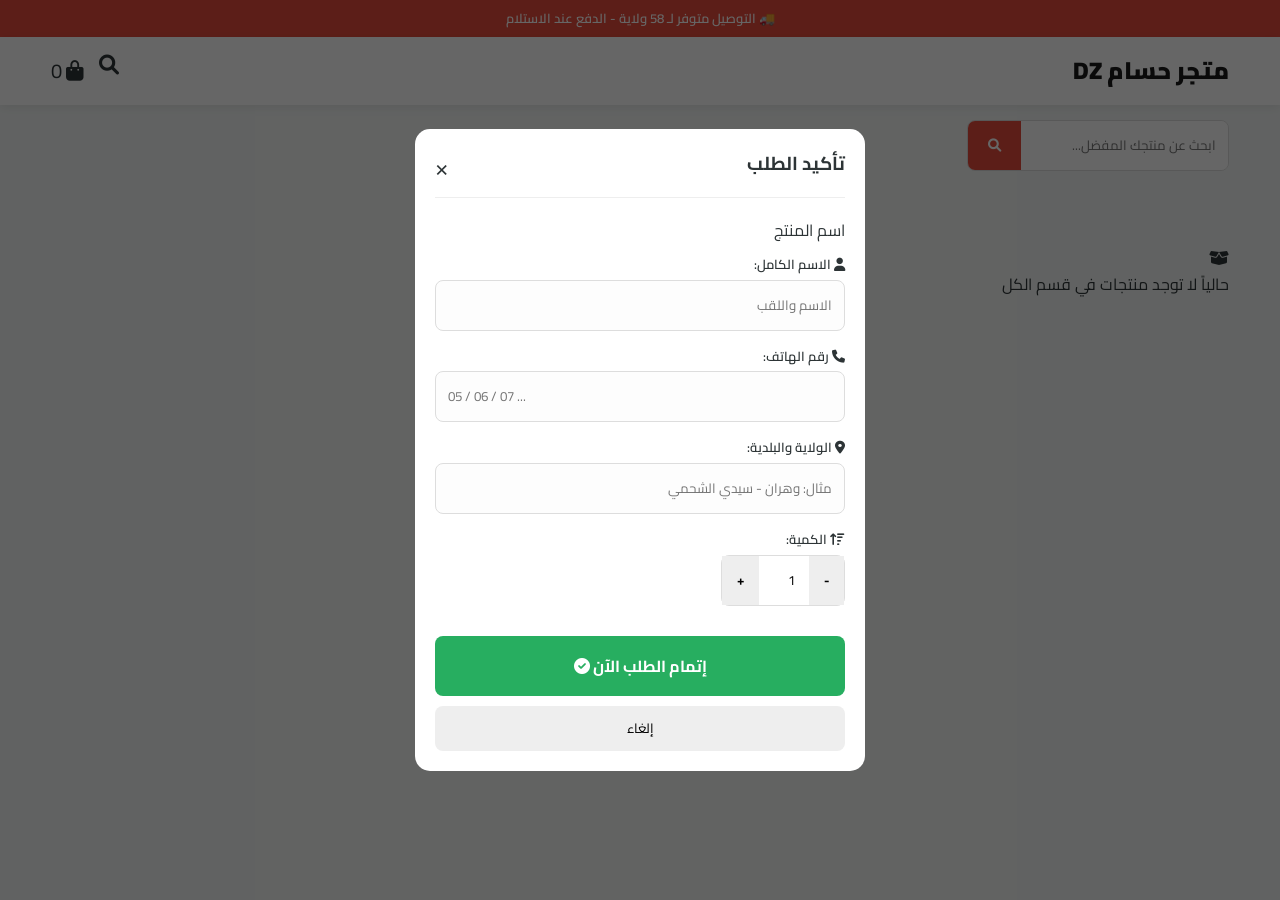
<file: index.html>
<!DOCTYPE html>
<html lang="ar" dir="rtl">
<head>
    <meta charset="UTF-8">
    <meta name="viewport" content="width=device-width, initial-scale=1.0">
    <title>Stour00 | متجر حسام DZ</title>
    <link rel="stylesheet" href="https://cdnjs.cloudflare.com/ajax/libs/font-awesome/6.0.0/css/all.min.css">
    <link href="https://fonts.googleapis.com/css2?family=Cairo:wght@400;600;700;900&display=swap" rel="stylesheet">
    <link rel="stylesheet" href="style.css">
</head>
<body>

    <div class="announcement-bar">
        <p>🚚 التوصيل متوفر لـ 58 ولاية - الدفع عند الاستلام</p>
    </div>

    <header class="main-header">
        <div class="container">
            <div class="logo">
                <h1 id="store-name">Stour<span>00</span></h1>
            </div>
            <div class="header-icons">
                <i class="fas fa-search search-trigger"></i>
                <div class="cart-icon">
                    <i class="fas fa-shopping-bag"></i>
                    <span id="cart-count">0</span>
                </div>
            </div>
        </div>
    </header>

    <section class="search-section">
        <div class="container">
            <div class="search-wrapper">
                <input type="text" id="search-input" placeholder="ابحث عن منتجك المفضل...">
                <button><i class="fas fa-search"></i></button>
            </div>
        </div>
    </section>

    <nav class="categories-nav">
        <div class="container" style="display: flex; gap: 10px; justify-content: center; flex-wrap: wrap;">
            <button class="category-item active" onclick="filterByCategory('الكل')">الكل</button>
            <button class="category-item" id="btn-shoes" onclick="filterByCategory('أحذية')">أحذية</button>
            <button class="category-item" id="btn-clothes" onclick="filterByCategory('ملابس')">ملابس</button>
            <button class="category-item" id="btn-acc" onclick="filterByCategory('إكسسوارات')">إكسسوارات</button>
        </div>
    </nav>

    <main class="container">
        <div id="no-products" class="no-products-msg" style="display: none;">
            <i class="fas fa-box-open"></i>
            <p>حالياً لا توجد منتجات متوفرة في هذا القسم</p>
        </div>
        
        <div id="products-list" class="products-grid"></div>
    </main>

    <div id="order-modal" class="modal">
        <div class="modal-content">
            <div class="modal-header">
                <h3>تأكيد الطلب</h3>
                <span id="cancel-btn-top" onclick="document.getElementById('order-modal').style.display='none'" style="cursor:pointer; font-size:24px;">&times;</span>
            </div>
            <div class="product-summary-mini">
                <p id="modal-product-name">اسم المنتج</p>
                <p id="modal-product-price" class="price-tag"></p>
            </div>
            <form id="purchase-form">
                <div class="form-group">
                    <label><i class="fas fa-user"></i> الاسم الكامل:</label>
                    <input type="text" id="customer-name" placeholder="الاسم واللقب" required>
                </div>
                <div class="form-group">
                    <label><i class="fas fa-phone"></i> رقم الهاتف:</label>
                    <input type="tel" id="customer-phone" placeholder="05 / 06 / 07 ..." required>
                </div>
                <div class="form-group">
                    <label><i class="fas fa-map-marker-alt"></i> الولاية والبلدية:</label>
                    <input type="text" id="customer-address" placeholder="مثال: وهران - سيدي الشحمي" required>
                </div>
                <div class="form-group">
                    <label><i class="fas fa-sort-amount-up"></i> الكمية:</label>
                    <div class="quantity-control">
                        <button type="button" onclick="changeQty(-1)">-</button>
                        <input type="number" id="order-quantity" value="1" min="1" readonly>
                        <button type="button" onclick="changeQty(1)">+</button>
                    </div>
                </div>
                
                <button type="button" id="confirm-btn" class="btn-order-final">
                    إتمام الطلب الآن <i class="fas fa-check-circle"></i>
                </button>
                <button type="button" id="cancel-btn" class="btn-cancel" style="width: 100%; margin-top: 10px; background: #eee; border: none; padding: 10px; border-radius: 8px;">إلغاء</button>
            </form>
        </div>
    </div>

    <div id="success-screen" class="success-overlay" style="display: none;">
        <div class="success-card">
            <div class="check-animation">
                <i class="fas fa-check-circle"></i>
            </div>
            <h2>تم تسجيل طلبك!</h2>
            <p>سيتم الاتصال بك خلال 24 ساعة لتأكيد التوصيل.</p>
            <button onclick="location.reload()" class="btn-back">مواصلة التسوق</button>
        </div>
    </div>

    <script src="script.js"></script>
</body>
</html>
</file>
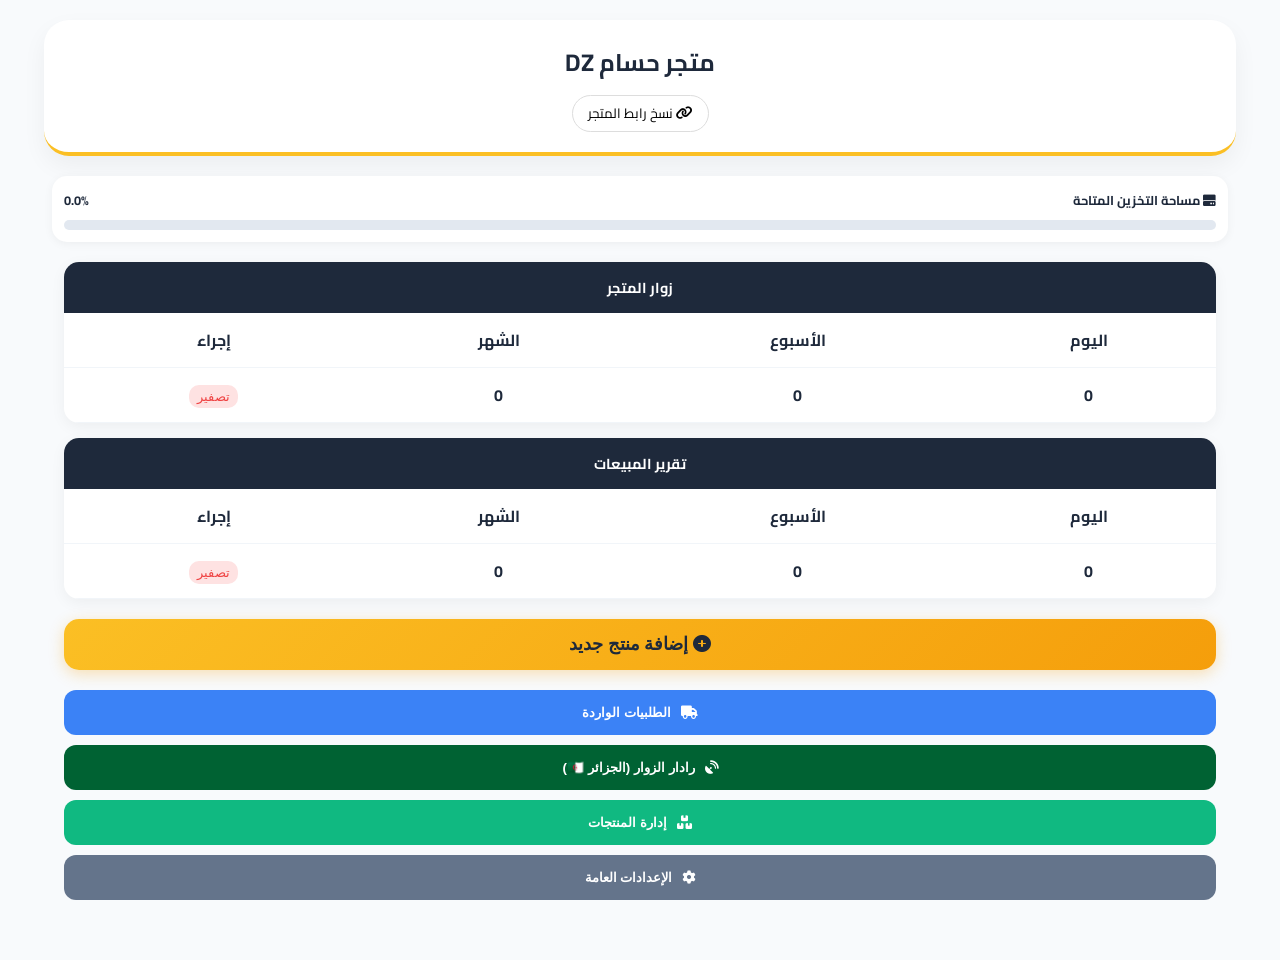
<file: admin.html>
<!DOCTYPE html>
<html lang="ar" dir="rtl">
<head>
    <meta charset="UTF-8">
    <meta name="viewport" content="width=device-width, initial-scale=1.0">
    <title>لوحة تحكم Stour00 | الإدارة الاحترافية</title>
    <link rel="stylesheet" href="admin-style.css">
    <link rel="stylesheet" href="https://cdnjs.cloudflare.com/ajax/libs/font-awesome/6.0.0/css/all.min.css">
    <link href="https://fonts.googleapis.com/css2?family=Cairo:wght@400;700;900&display=swap" rel="stylesheet">
    <style>
        :root {
            --primary-gold: #fbbf24;
            --deep-blue: #1e293b;
            --cloud-white: #ffffff;
            --sexy-gradient: linear-gradient(135.0deg, #fbbf24 0%, #f59e0b 100%);
            --success-green: #10b981;
            --algeria-green: #006233;
        }

        body { font-family: 'Cairo', sans-serif; background-color: #f8fafc; margin: 0; padding-bottom: 50px; }

        .cloud-title {
            background: var(--cloud-white);
            border-radius: 25px;
            padding: 20px;
            box-shadow: 0 10px 25px rgba(0,0,0,0.05);
            margin: 20px auto;
            width: 90%;
            border-bottom: 4px solid var(--primary-gold);
            text-align: center;
        }

        .storage-container {
            width: 90%;
            margin: 15px auto 20px;
            background: #fff;
            border-radius: 15px;
            padding: 12px;
            box-shadow: 0 2px 10px rgba(0,0,0,0.05);
        }
        .storage-bar-bg { width: 100%; background: #e2e8f0; height: 10px; border-radius: 10px; overflow: hidden; margin-top: 8px; }
        #storage-bar { width: 0%; height: 100%; background: var(--success-green); transition: 0.5s; }

        .admin-table {
            width: 90%;
            margin: 15px auto;
            background: white;
            border-radius: 15px;
            overflow: hidden;
            box-shadow: 0 4px 15px rgba(0,0,0,0.05);
            border-collapse: collapse;
        }
        .admin-table th { background: var(--deep-blue); color: white; padding: 12px; font-size: 0.9rem; }
        .admin-table td { padding: 12px; text-align: center; border-bottom: 1px solid #f1f5f9; font-weight: bold; }

        .sexy-add-btn {
            background: var(--sexy-gradient);
            color: var(--deep-blue);
            padding: 15px;
            font-size: 1.1rem;
            font-weight: 900;
            border-radius: 15px;
            width: 90%;
            margin: 20px auto;
            display: block;
            border: none;
            cursor: pointer;
            box-shadow: 0 4px 15px rgba(245, 158, 11, 0.3);
        }

        .nav-item {
            width: 90%;
            margin: 10px auto;
            padding: 15px;
            border-radius: 12px;
            border: none;
            font-weight: bold;
            display: flex;
            align-items: center;
            justify-content: center;
            gap: 10px;
            color: white;
            cursor: pointer;
            transition: 0.3s;
        }
        .btn-orders-new { background: #3b82f6; position: relative; }
        .btn-products-new { background: #10b981; }
        .btn-radar-new { background: var(--algeria-green); }
        .btn-settings-new { background: #64748b; }

        .modal { display: none; position: fixed; inset: 0; background: rgba(0,0,0,0.7); z-index: 1000; align-items: center; justify-content: center; padding: 20px; }
        .modal-content { background: white; width: 100%; max-width: 450px; border-radius: 20px; padding: 25px; max-height: 90vh; overflow-y: auto; }
        .admin-input { width: 100%; padding: 12px; margin-bottom: 15px; border: 1px solid #ddd; border-radius: 10px; font-family: 'Cairo'; box-sizing: border-box; background-color: #fff;}
        .upload-area { border: 2px dashed #cbd5e1; padding: 20px; text-align: center; border-radius: 15px; cursor: pointer; color: #64748b; }
        
        select.admin-input {
            cursor: pointer;
            border-right: 5px solid var(--primary-gold);
            font-weight: bold;
        }

        .settings-group {
            background: #f8fafc;
            padding: 15px;
            border-radius: 12px;
            margin-bottom: 15px;
            border: 1px solid #e2e8f0;
        }
        .settings-group label {
            display: block;
            margin-bottom: 8px;
            font-weight: bold;
            color: var(--deep-blue);
            font-size: 0.85rem;
        }
    </style>
</head>
<body>

    <div class="cloud-title">
        <h1 id="display-store-name" style="margin:0; font-size: 1.5rem;">متجر حسام DZ</h1>
        <button onclick="copyStoreLink()" style="background:none; border:1px solid #ddd; padding:5px 15px; border-radius:20px; margin-top:10px; cursor:pointer; font-family:'Cairo';">
            <i class="fas fa-link"></i> نسخ رابط المتجر
        </button>
    </div>

    <div class="storage-container">
        <div style="display:flex; justify-content:space-between; font-size:0.8rem; font-weight:bold;">
            <span><i class="fas fa-hdd"></i> مساحة التخزين المتاحة</span>
            <span id="storage-percent">0%</span>
        </div>
        <div class="storage-bar-bg">
            <div id="storage-bar"></div>
        </div>
    </div>

    <table class="admin-table">
        <tr><th colspan="4">زوار المتجر</th></tr>
        <tr><td>اليوم</td><td>الأسبوع</td><td>الشهر</td><td>إجراء</td></tr>
        <tr>
            <td id="v-day">0</td><td id="v-week">0</td><td id="v-month">0</td>
            <td><button onclick="resetVisitors()" style="background:#fee2e2; color:#ef4444; border:none; border-radius:10px; padding:4px 8px;">تصفير</button></td>
        </tr>
    </table>

    <table class="admin-table">
        <tr><th colspan="4">تقرير المبيعات</th></tr>
        <tr><td>اليوم</td><td>الأسبوع</td><td>الشهر</td><td>إجراء</td></tr>
        <tr>
            <td id="s-day">0</td><td id="s-week">0</td><td id="s-month">0</td>
            <td><button onclick="resetSales()" style="background:#fee2e2; color:#ef4444; border:none; border-radius:10px; padding:4px 8px;">تصفير</button></td>
        </tr>
    </table>

    <button class="sexy-add-btn" onclick="openAddModal()">
        <i class="fas fa-plus-circle"></i> إضافة منتج جديد
    </button>

    <div class="vertical-nav">
        <button class="nav-item btn-orders-new" onclick="toggleOrders()">
            <i class="fas fa-truck"></i> الطلبيات الواردة 
            <span id="order-badge" style="background:white; color:#3b82f6; padding:2px 8px; border-radius:10px; font-size:12px; display:none;">0</span>
        </button>
        <button class="nav-item btn-radar-new" onclick="toggleRadar()">
            <i class="fas fa-satellite-dish"></i> رادار الزوار (الجزائر 🇩🇿)
        </button>
        <button class="nav-item btn-products-new" onclick="toggleProductsList()">
            <i class="fas fa-boxes"></i> إدارة المنتجات
        </button>
        <button class="nav-item btn-settings-new" onclick="openSettings()">
            <i class="fas fa-cog"></i> الإعدادات العامة
        </button>
    </div>

    <div id="radar-container" style="display:none; padding: 15px;">
        <h2 style="text-align:center; font-size:1.1rem; color: var(--algeria-green);">📡 نشاط الزوار حالياً</h2>
        <div id="visitors-list"></div>
    </div>
    <div id="orders-container" style="display:none; padding: 15px;">
        <h2 style="text-align:center; font-size:1.1rem;">📦 الطلبات الجديدة</h2>
        <div id="orders-list"></div>
    </div>
    <div id="admin-products-container" style="display:none; padding: 15px;">
        <h2 style="text-align:center; font-size:1.1rem;">🛠️ تعديل المنتجات</h2>
        <div id="admin-products-list"></div>
    </div>

    <div id="add-modal" class="modal">
        <div class="modal-content">
            <h3 style="margin-top:0;">إضافة منتج جديد</h3>
            <input type="text" id="p-name" placeholder="اسم المنتج" class="admin-input">
            
            <label style="display:block; margin-bottom:5px; font-size:0.9rem; font-weight:bold;">اختر قسم المنتج:</label>
            <select id="p-category" class="admin-input">
                </select>

            <textarea id="p-desc" placeholder="وصف المنتج" class="admin-input" rows="3"></textarea>
            
            <div style="display:flex; gap:10px;">
                <input type="number" id="p-price" placeholder="السعر الحالي" class="admin-input">
                <input type="number" id="p-old-price" placeholder="السعر القديم" class="admin-input">
            </div>

            <div style="background:#f1f5f9; padding:10px; border-radius:10px; margin-bottom:15px;">
                <label style="font-size:0.9rem; font-weight:bold;">تفعيل عداد العرض؟</label>
                <input type="checkbox" id="p-timer" onchange="document.getElementById('t-inputs').style.display = this.checked ? 'flex' : 'none'">
                <div id="t-inputs" style="display:none; gap:10px; margin-top:10px;">
                    <input type="number" id="p-hours" placeholder="ساعة" class="admin-input" style="margin:0;">
                    <input type="number" id="p-minutes" placeholder="دقيقة" class="admin-input" style="margin:0;">
                </div>
            </div>

            <div class="upload-area" onclick="document.getElementById('p-image').click()">
                <i class="fas fa-image" style="font-size:2rem;"></i>
                <p>رفع صورة المنتج</p>
                <input type="file" id="p-image" hidden accept="image/*">
            </div>

            <div style="display:flex; gap:10px; margin-top:20px;">
                <button onclick="saveProduct()" style="flex:2; background:var(--success-green); color:white; border:none; padding:12px; border-radius:10px; font-weight:bold;">حفظ المنتج</button>
                <button onclick="closeModal('add-modal')" style="flex:1; background:#94a3b8; color:white; border:none; padding:12px; border-radius:10px;">إلغاء</button>
            </div>
        </div>
    </div>

    <div id="settings-modal" class="modal">
        <div class="modal-content">
            <h3 style="margin-top:0; border-bottom:2px solid var(--primary-gold); padding-bottom:10px;">⚙️ الإعدادات العامة</h3>
            
            <div class="settings-group">
                <label>اسم المتجر:</label>
                <input type="text" id="new-store-name" class="admin-input" style="margin-bottom:0;" placeholder="اكتب الاسم الجديد">
            </div>

            <div class="settings-group">
                <label>تعديل أسماء الأقسام:</label>
                <input type="text" id="cat1-name" class="admin-input" placeholder="القسم 1 (مثلاً: أحذية)">
                <input type="text" id="cat2-name" class="admin-input" placeholder="القسم 2 (مثلاً: ملابس)">
                <input type="text" id="cat3-name" class="admin-input" style="margin-bottom:0;" placeholder="القسم 3 (مثلاً: إكسسوارات)">
            </div>

            <button onclick="saveAdminSettings()" style="width:100%; background:var(--deep-blue); color:white; border:none; padding:15px; border-radius:10px; font-weight:bold; font-size:1rem; cursor:pointer;">حفظ كل التغييرات</button>
            <button onclick="closeModal('settings-modal')" style="width:100%; background:none; color:#64748b; border:none; margin-top:10px; cursor:pointer;">إلغاء</button>
        </div>
    </div>

    <audio id="notif-sound" src="https://assets.mixkit.co/active_storage/sfx/2869/2869-preview.mp3" preload="auto"></audio>

    <script src="admin-logic.js"></script>
</body>
            </html>
</file>
<file: style.css>
/* 1. التأسيس والألوان (ستايل عصري وهادئ) */
:root {
    --primary-color: #e74c3c;    /* اللون الأحمر للطلب */
    --dark-bg: #1a1a1a;         /* للـ Header */
    --light-bg: #f4f7f6;        /* خلفية الموقع */
    --text-main: #2d3436;
    --text-muted: #636e72;
    --white: #ffffff;
    --shadow: 0 2px 10px rgba(0,0,0,0.08);
}

* {
    margin: 0;
    padding: 0;
    box-sizing: border-box;
    font-family: 'Cairo', sans-serif;
}

body {
    direction: rtl;
    background-color: var(--light-bg);
    color: var(--text-main);
    line-height: 1.6;
}

/* 2. شريط الإعلانات العلوي */
.announcement-bar {
    background-color: var(--primary-color);
    color: white;
    text-align: center;
    padding: 8px 10px;
    font-size: 13px;
    font-weight: 600;
}

/* 3. الهيدر (Header) */
.main-header {
    background: var(--white);
    padding: 15px 0;
    box-shadow: var(--shadow);
    position: sticky;
    top: 0;
    z-index: 100;
}

.container {
    width: 92%;
    margin: 0 auto;
    display: flex;
    justify-content: space-between;
    align-items: center;
}

.logo h1 {
    font-size: 24px;
    font-weight: 900;
    color: var(--dark-bg);
}

.logo span {
    color: var(--primary-color);
}

.header-icons {
    display: flex;
    gap: 15px;
    font-size: 20px;
    color: var(--text-main);
}

/* 4. شريط البحث والتصنيفات */
.search-section {
    padding: 15px 0;
}

.search-wrapper {
    display: flex;
    background: var(--white);
    border-radius: 8px;
    overflow: hidden;
    border: 1px solid #ddd;
}

.search-wrapper input {
    flex: 1;
    border: none;
    padding: 12px;
    outline: none;
}

.search-wrapper button {
    background: var(--primary-color);
    color: white;
    border: none;
    padding: 0 20px;
}

.categories-nav {
    display: flex;
    gap: 10px;
    overflow-x: auto;
    padding: 10px 0;
    scrollbar-width: none;
}

.category-item {
    background: var(--white);
    padding: 6px 18px;
    border-radius: 20px;
    font-size: 14px;
    white-space: nowrap;
    border: 1px solid #eee;
}

.category-item.active {
    background: var(--primary-color);
    color: white;
    border-color: var(--primary-color);
}

/* 5. عرض المنتجات (Grid System) */
.products-grid {
    display: grid;
    grid-template-columns: repeat(2, 1fr); /* 2 منتجات في الصف للهاتف */
    gap: 12px;
    padding: 15px 0;
}

@media (min-width: 768px) {
    .products-grid {
        grid-template-columns: repeat(4, 1fr); /* 4 منتجات للكمبيوتر */
    }
}

.product-card {
    background: var(--white);
    border-radius: 12px;
    overflow: hidden;
    box-shadow: var(--shadow);
    display: flex;
    flex-direction: column;
}

.product-image {
    width: 100%;
    aspect-ratio: 1/1; /* صورة مربعة احترافية */
    object-fit: cover;
}

.product-info {
    padding: 12px;
    text-align: center;
}

.product-info h3 {
    font-size: 14px;
    margin-bottom: 8px;
    height: 40px; /* لتوحيد الارتفاع */
    overflow: hidden;
}

.price-tag {
    color: var(--primary-color);
    font-weight: 700;
    font-size: 16px;
    margin-bottom: 10px;
}

.btn-buy {
    width: 100%;
    background: var(--primary-color);
    color: white;
    border: none;
    padding: 10px;
    border-radius: 6px;
    font-weight: 700;
    cursor: pointer;
    font-size: 14px;
}

/* 6. استمارة الطلب (Modal) */
.modal {
    display: none;
    position: fixed;
    inset: 0;
    background: rgba(0,0,0,0.6);
    z-index: 1000;
    padding: 20px;
    display: flex;
    align-items: center;
    justify-content: center;
}

.modal-content {
    background: white;
    width: 100%;
    max-width: 450px;
    border-radius: 15px;
    padding: 20px;
}

.modal-header {
    display: flex;
    justify-content: space-between;
    margin-bottom: 20px;
    border-bottom: 1px solid #eee;
    padding-bottom: 10px;
}

.form-group {
    margin-bottom: 15px;
}

.form-group label {
    display: block;
    font-size: 13px;
    margin-bottom: 5px;
    font-weight: 600;
}

.form-group input {
    width: 100%;
    padding: 12px;
    border: 1px solid #ddd;
    border-radius: 8px;
    background: #fdfdfd;
}

.quantity-control {
    display: flex;
    border: 1px solid #ddd;
    border-radius: 8px;
    width: fit-content;
}

.quantity-control button {
    padding: 5px 15px;
    background: #eee;
    border: none;
    font-weight: bold;
}

.quantity-control input {
    width: 50px;
    text-align: center;
    border: none;
    background: white;
}

.btn-order-final {
    width: 100%;
    background: #27ae60;
    color: white;
    padding: 15px;
    border-radius: 8px;
    border: none;
    font-weight: 700;
    font-size: 16px;
    margin-top: 15px;
}
</file>
<file: admin-style.css>
/* الألوان الاحترافية للوحة التحكم */
:root {
    --admin-dark: #0f172a;
    --admin-gold: #fbbf24;
    --admin-blue: #3b82f6;
    --admin-red: #ef4444;
    --admin-green: #22c55e;
    --card-bg: #ffffff;
    --text-main: #1e293b;
}

body {
    font-family: 'Cairo', sans-serif;
    background-color: #f1f5f9;
    margin: 0;
    padding: 0;
    color: var(--text-main);
    direction: rtl;
}

/* الهيدر الفخم */
.admin-header {
    background: var(--admin-dark);
    color: white;
    padding: 20px;
    display: flex;
    justify-content: space-between;
    align-items: center;
    box-shadow: 0 4px 10px rgba(0,0,0,0.1);
}

.store-title {
    color: var(--admin-gold);
    margin: 0;
    font-size: 1.4rem;
    font-weight: 900;
}

.header-actions { display: flex; gap: 8px; }

.btn-icon {
    background: rgba(255,255,255,0.1);
    border: 1px solid var(--admin-gold);
    color: var(--admin-gold);
    padding: 8px 12px;
    border-radius: 8px;
    font-size: 0.8rem;
    cursor: pointer;
    font-family: 'Cairo';
}

/* نظام الإحصائيات */
.stats-section { padding: 20px; }
.stats-grid {
    display: grid;
    grid-template-columns: 1fr 1fr;
    gap: 15px;
    margin-bottom: 15px;
}

.stat-card {
    background: var(--white);
    padding: 15px;
    border-radius: 15px;
    text-align: center;
    box-shadow: 0 4px 6px rgba(0,0,0,0.05);
    border-bottom: 4px solid var(--admin-blue);
}

.stat-card i { font-size: 1.5rem; color: var(--admin-blue); margin-bottom: 10px; }
.counts { display: flex; flex-direction: column; font-size: 0.8rem; gap: 5px; margin-top: 10px; }
.counts b { color: var(--admin-red); font-size: 1rem; }

.btn-reset {
    width: 100%;
    padding: 10px;
    background: none;
    border: 1px dashed var(--admin-red);
    color: var(--admin-red);
    border-radius: 10px;
    font-family: 'Cairo';
    font-weight: bold;
}

/* الأزرار الرئيسية */
.admin-nav {
    display: grid;
    grid-template-columns: 1fr 1fr;
    gap: 10px;
    padding: 0 20px 20px;
}

.main-btn {
    padding: 20px 10px;
    border: none;
    border-radius: 15px;
    font-family: 'Cairo';
    font-weight: bold;
    font-size: 0.9rem;
    cursor: pointer;
    display: flex;
    flex-direction: column;
    align-items: center;
    gap: 10px;
    box-shadow: 0 4px 6px rgba(0,0,0,0.1);
}

.main-btn i { font-size: 1.5rem; }
.main-btn:first-child { grid-column: span 2; background: var(--admin-gold); color: #000; }
.btn-orders { background: var(--admin-blue); color: white; position: relative; }
.btn-products { background: var(--admin-dark); color: white; }
.btn-settings { background: #64748b; color: white; }

.badge {
    position: absolute; top: 5px; right: 5px;
    background: var(--admin-red); color: white;
    width: 25px; height: 25px; border-radius: 50%;
    display: flex; justify-content: center; align-items: center; font-size: 0.8rem;
}

/* النوافذ المنبثقة (Modals) */
.modal {
    display: none; position: fixed; top: 0; left: 0;
    width: 100%; height: 100%; background: rgba(0,0,0,0.8);
    z-index: 1000; justify-content: center; align-items: center;
}

.modal-content {
    background: white; width: 90%; max-width: 450px;
    padding: 25px; border-radius: 20px;
}

.admin-input {
    width: 100%; padding: 12px; margin-bottom: 15px;
    border: 1px solid #ddd; border-radius: 10px;
    box-sizing: border-box; font-family: 'Cairo';
}

.upload-area {
    border: 2px dashed var(--admin-blue);
    padding: 20px; text-align: center; border-radius: 15px;
    color: var(--admin-blue); cursor: pointer; margin-bottom: 15px;
}

/* تنسيق الطلبات الواردة */
.order-card {
    background: white; margin: 15px 20px; padding: 15px;
    border-radius: 15px; border-right: 5px solid var(--admin-gold);
    box-shadow: 0 2px 5px rgba(0,0,0,0.1);
}

.order-header { font-weight: 900; color: var(--admin-dark); border-bottom: 1px solid #eee; padding-bottom: 5px; }
.order-date { font-size: 0.7rem; color: #888; }
.order-phone { color: var(--admin-blue); font-weight: bold; font-size: 1.2rem; display: block; margin: 10px 0; }

.btn-call {
    background: var(--admin-green); color: white; border: none;
    padding: 10px; border-radius: 8px; width: 100%;
    font-family: 'Cairo'; font-weight: bold; margin-bottom: 5px;
}

.btn-delete {
    background: #fee2e2; color: var(--admin-red); border: none;
    padding: 10px; border-radius: 8px; width: 100%; font-family: 'Cairo';
        }
</file>
